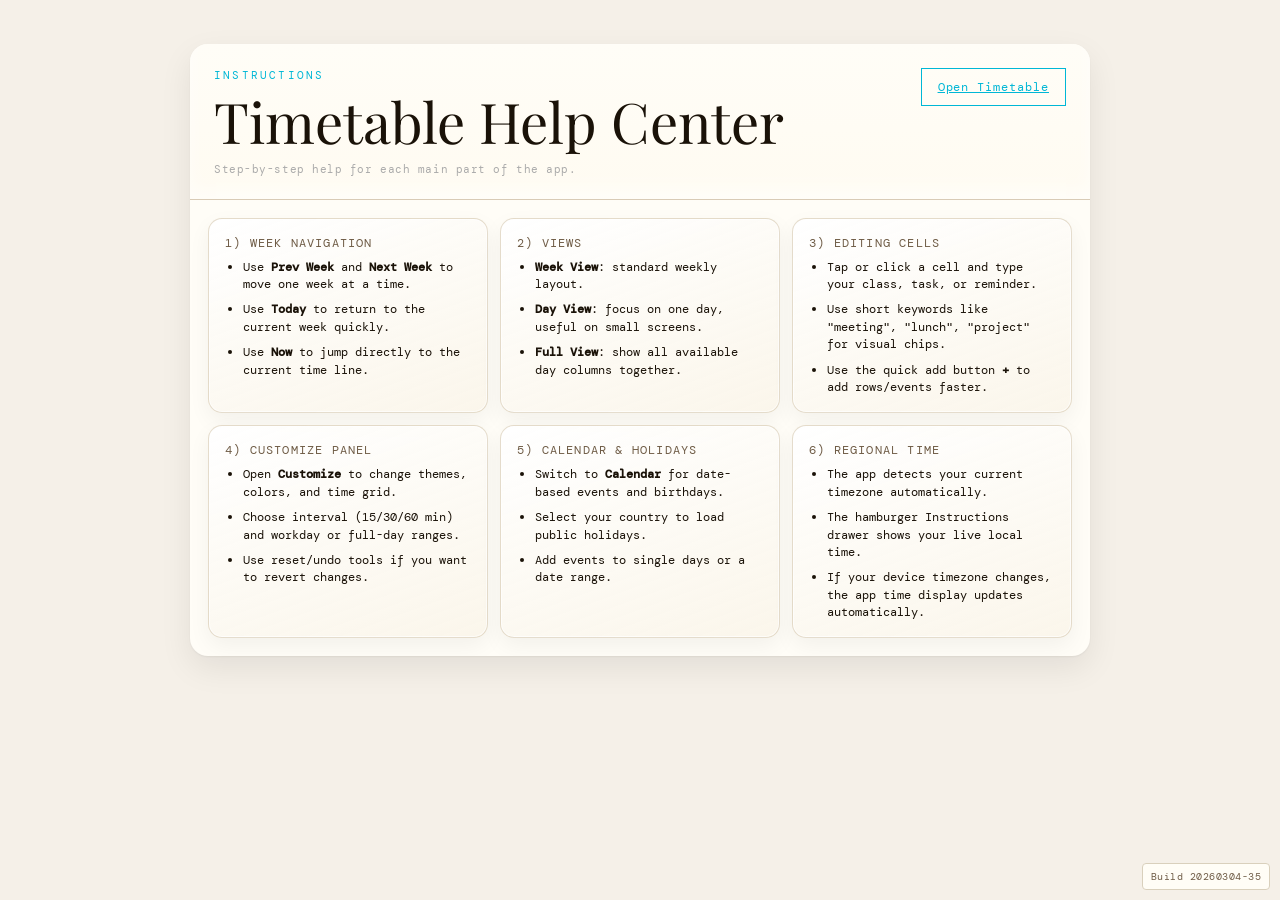
<file: instructions.html>
<!DOCTYPE html>
<html lang="en">
<head>
<meta charset="UTF-8">
<meta name="viewport" content="width=device-width, initial-scale=1, maximum-scale=1, user-scalable=no">
<title>Timetable Instructions</title>
<link href="https://fonts.googleapis.com/css2?family=Playfair+Display:wght@700&family=DM+Mono:wght@400;500&display=swap" rel="stylesheet">
<link rel="stylesheet" href="css/timetable.css?v=20260304-35">
</head>
<body>
<div class="page" style="max-width:900px; margin: 20px auto;">
  <div class="header" style="padding: 24px;">
    <div class="title-area">
      <span class="label">Instructions</span>
      <div id="main-title" style="cursor: default;">Timetable Help Center</div>
      <p class="hint" style="margin:10px 0 0;">Step-by-step help for each main part of the app.</p>
    </div>
    <div class="controls">
      <a class="btn" href="./index.html">Open Timetable</a>
    </div>
  </div>

  <div class="settings-grid" style="padding: 18px;">
    <div class="settings-card">
      <span class="settings-title">1) Week Navigation</span>
      <ul class="help-list">
        <li>Use <strong>Prev Week</strong> and <strong>Next Week</strong> to move one week at a time.</li>
        <li>Use <strong>Today</strong> to return to the current week quickly.</li>
        <li>Use <strong>Now</strong> to jump directly to the current time line.</li>
      </ul>
    </div>

    <div class="settings-card">
      <span class="settings-title">2) Views</span>
      <ul class="help-list">
        <li><strong>Week View</strong>: standard weekly layout.</li>
        <li><strong>Day View</strong>: focus on one day, useful on small screens.</li>
        <li><strong>Full View</strong>: show all available day columns together.</li>
      </ul>
    </div>

    <div class="settings-card">
      <span class="settings-title">3) Editing Cells</span>
      <ul class="help-list">
        <li>Tap or click a cell and type your class, task, or reminder.</li>
        <li>Use short keywords like "meeting", "lunch", "project" for visual chips.</li>
        <li>Use the quick add button <strong>+</strong> to add rows/events faster.</li>
      </ul>
    </div>

    <div class="settings-card">
      <span class="settings-title">4) Customize Panel</span>
      <ul class="help-list">
        <li>Open <strong>Customize</strong> to change themes, colors, and time grid.</li>
        <li>Choose interval (15/30/60 min) and workday or full-day ranges.</li>
        <li>Use reset/undo tools if you want to revert changes.</li>
      </ul>
    </div>

    <div class="settings-card">
      <span class="settings-title">5) Calendar & Holidays</span>
      <ul class="help-list">
        <li>Switch to <strong>Calendar</strong> for date-based events and birthdays.</li>
        <li>Select your country to load public holidays.</li>
        <li>Add events to single days or a date range.</li>
      </ul>
    </div>

    <div class="settings-card">
      <span class="settings-title">6) Regional Time</span>
      <ul class="help-list">
        <li>The app detects your current timezone automatically.</li>
        <li>The hamburger Instructions drawer shows your live local time.</li>
        <li>If your device timezone changes, the app time display updates automatically.</li>
      </ul>
    </div>
  </div>
</div>
<div id="build-badge" class="build-badge" aria-live="polite">Build 20260304-35</div>
</body>
</html>
</file>
<file: css/timetable.css>
*, *::before, *::after { box-sizing: border-box; margin: 0; padding: 0; }

  html {
    -webkit-text-size-adjust: 100%;
    text-size-adjust: 100%;
  }

  :root {
    --bg: #f5f0e8;
    --paper: #fffdf7;
    --ink: #1a1208;
    --accent: #c84b11;
    --ui-accent: #00b7d6;
    --cyber-cyan: #00f5ff;
    --electric-violet: #8a2be2;
    --line: #d9d0bc;
    --cell-hover: #fff3e0;
    --shadow: rgba(0,0,0,0.08);
    --header-grad-start: rgba(255, 253, 247, 0.97);
    --header-grad-end: rgba(255, 251, 241, 0.92);
    --panel-grad-start: rgba(255,255,255,0.75);
    --panel-grad-end: rgba(255,253,247,0.92);
    --toolbar-bg: rgba(255, 253, 247, 0.95);
    --table-head-bg: rgba(255, 253, 247, 0.98);
    --accent-soft: rgba(0,183,214,0.08);
    --accent-mid: rgba(0,183,214,0.16);
    --focus-bg: #fffbf0;
  }

  body {
    background: var(--bg);
    font-family: 'DM Mono', monospace;
    color: var(--ink);
    min-height: 100vh;
    padding: 24px 18px;
    padding-left: max(18px, env(safe-area-inset-left));
    padding-right: max(18px, env(safe-area-inset-right));
    padding-bottom: max(24px, env(safe-area-inset-bottom));
  }

  .app-hidden {
    display: none !important;
  }

  .auth-gate {
    position: fixed;
    inset: 0;
    z-index: 120;
    display: grid;
    place-items: center;
    padding: 16px;
    background: rgba(16, 20, 28, 0.34);
    backdrop-filter: blur(6px);
  }

  .auth-card {
    width: min(430px, 94vw);
    border: 1px solid var(--line);
    border-radius: 14px;
    background: var(--paper);
    box-shadow: 0 20px 44px rgba(0,0,0,0.18);
    padding: 20px;
    display: flex;
    flex-direction: column;
    gap: 12px;
  }

  .auth-app-name {
    font-family: 'Playfair Display', serif;
    font-size: 34px;
    line-height: 1.1;
    letter-spacing: 0.02em;
  }

  .auth-description {
    font-size: 12px;
    color: #6f5c46;
    line-height: 1.45;
  }

  .auth-title {
    font-size: 12px;
    letter-spacing: 0.1em;
    text-transform: uppercase;
    color: #6f5c46;
  }

  .auth-card input {
    font-family: 'DM Mono', monospace;
    font-size: 12px;
    padding: 10px 12px;
    border: 1px solid var(--line);
    background: white;
    outline: none;
  }

  .auth-card input:focus {
    border-color: var(--accent);
  }

  .page {
    width: min(1700px, 96vw);
    margin: 0 auto;
    background: var(--paper);
    border-radius: 18px;
    box-shadow: 0 12px 32px rgba(0,0,0,0.08), 0 1px 2px rgba(0,0,0,0.05);
    overflow: hidden;
    transition: box-shadow 0.2s ease;
  }

  .page:hover {
    box-shadow: 0 14px 34px rgba(0,0,0,0.1), 0 1px 2px rgba(0,0,0,0.05);
  }

  /* Header */
  .header {
    padding: 44px 52px 36px;
    border-bottom: none;
    box-shadow: inset 0 -1px 0 rgba(201, 183, 154, 0.7), inset 0 -10px 18px rgba(255, 255, 255, 0.55);
    background: linear-gradient(180deg, var(--header-grad-start), var(--header-grad-end));
    display: flex;
    align-items: flex-start;
    justify-content: space-between;
    gap: 20px;
  }

  .title-area { flex: 1; }

  .label {
    font-size: 11px;
    letter-spacing: 0.2em;
    text-transform: uppercase;
    color: var(--ui-accent);
    margin-bottom: 8px;
    display: block;
  }

  #main-title {
    font-family: 'Playfair Display', serif;
    font-size: clamp(32px, 5.6vw, 56px);
    line-height: 1.1;
    border: none;
    background: transparent;
    color: var(--ink);
    width: 100%;
    outline: none;
    cursor: text;
  }

  #main-title:hover, #main-title:focus {
    border-bottom: none;
  }

  .subtitle-input {
    font-family: 'DM Mono', monospace;
    font-size: 14px;
    color: #888;
    border: none;
    background: transparent;
    outline: none;
    margin-top: 8px;
    width: 100%;
    cursor: text;
  }

  .subtitle-input:hover, .subtitle-input:focus {
    border-bottom: none;
    color: var(--ink);
  }

  .controls {
    display: flex;
    flex-direction: row;
    gap: 10px;
    align-items: flex-end;
    justify-content: flex-end;
    flex-wrap: wrap;
    flex-shrink: 0;
  }

  #logout-btn {
    border-color: var(--accent);
    color: var(--accent);
  }

  #logout-btn:hover {
    background: var(--accent);
    color: #fff;
  }

  .settings-panel {
    border-bottom: none;
    background: linear-gradient(180deg, var(--panel-grad-start), var(--panel-grad-end));
    box-shadow: inset 0 -1px 0 rgba(205, 189, 162, 0.45), 0 8px 22px rgba(0,0,0,0.06);
    max-height: 0;
    overflow: hidden;
    transition: max-height 0.28s ease;
  }

  .settings-panel.open {
    max-height: min(78vh, 920px);
    overflow-y: auto;
    -webkit-overflow-scrolling: touch;
    overscroll-behavior: contain;
  }

  .settings-panel-head {
    display: flex;
    align-items: center;
    justify-content: space-between;
    gap: 10px;
    padding: 10px 14px;
    border-bottom: 1px solid rgba(205, 189, 162, 0.5);
    background: linear-gradient(180deg, rgba(255,255,255,0.96), rgba(255,253,247,0.94));
    position: sticky;
    top: 0;
    z-index: 2;
  }

  .settings-tabs {
    display: flex;
    gap: 8px;
    padding: 10px 14px;
    border-bottom: 1px solid rgba(205, 189, 162, 0.45);
    background: rgba(255, 253, 247, 0.92);
    position: sticky;
    top: 45px;
    z-index: 2;
    flex-wrap: wrap;
  }

  .help-backdrop {
    position: fixed;
    inset: 0;
    background: var(--shadow);
    opacity: 0;
    visibility: hidden;
    transition: opacity 0.2s ease;
    z-index: 30;
  }

  .help-backdrop.open {
    opacity: 1;
    visibility: visible;
  }

  .help-drawer {
    position: fixed;
    top: 0;
    right: 0;
    width: min(420px, 92vw);
    height: 100dvh;
    background: linear-gradient(180deg, var(--panel-grad-start), var(--panel-grad-end));
    border-left: 1px solid var(--line);
    box-shadow: -12px 0 28px var(--shadow);
    transform: translateX(102%);
    transition: transform 0.22s ease;
    z-index: 31;
    display: flex;
    flex-direction: column;
  }

  .help-drawer.open {
    transform: translateX(0);
  }

  .help-drawer-head {
    display: flex;
    align-items: center;
    justify-content: space-between;
    gap: 10px;
    padding: 12px 14px;
    border-bottom: 1px solid var(--line);
    background: var(--toolbar-bg);
  }

  .help-drawer-content {
    padding: 14px;
    display: grid;
    gap: 10px;
    overflow-y: auto;
  }

  .help-list {
    margin: 0;
    padding-left: 18px;
    display: grid;
    gap: 8px;
    color: var(--ink);
    font-size: 12px;
    line-height: 1.45;
  }

  .help-actions {
    display: flex;
    flex-wrap: wrap;
    gap: 8px;
  }

  .help-time-grid {
    display: grid;
    gap: 8px;
    padding: 10px;
    border: 1px solid var(--line);
    background: rgba(255, 255, 255, 0.6);
  }

  .help-time-row {
    display: grid;
    gap: 4px;
    font-size: 11px;
    letter-spacing: 0.04em;
    color: #7a6752;
  }

  .help-time-value {
    font-size: 13px;
    letter-spacing: 0.02em;
    color: var(--ink);
    font-weight: 600;
  }

  .help-time-select {
    font-family: 'DM Mono', monospace;
    font-size: 10px;
    letter-spacing: 0.04em;
    padding: 6px 8px;
    border: 1px solid var(--line);
    background: white;
    color: var(--ink);
    outline: none;
    width: 100%;
  }

  .help-time-select:focus {
    border-color: var(--ui-accent);
  }

  body.help-open {
    overflow: hidden;
  }

  .settings-tab-btn.active {
    background: var(--ink);
    color: var(--paper);
  }

  .settings-card.tab-hidden {
    display: none;
  }

  .settings-panel:not(.show-advanced) [data-advanced] {
    display: none !important;
  }

  #customize-advanced-toggle {
    margin-left: auto;
  }

  .settings-grid {
    display: grid;
    grid-template-columns: repeat(auto-fit, minmax(220px, 1fr));
    gap: 12px;
    padding: 14px 48px;
  }

  .settings-card {
    border: 1px solid rgba(215, 203, 180, 0.65);
    border-radius: 14px;
    background: linear-gradient(160deg, rgba(255,255,255,0.92), rgba(250,244,232,0.82));
    box-shadow: inset 0 0 0 1px rgba(255,255,255,0.65), 0 8px 22px rgba(0,0,0,0.05);
    padding: 16px;
    display: flex;
    flex-direction: column;
    gap: 8px;
    transition: box-shadow 0.18s ease, border-color 0.18s ease;
  }

  .settings-card:hover {
    box-shadow: inset 0 0 0 1px rgba(255,255,255,0.8), 0 10px 20px rgba(0,0,0,0.07);
  }

  .settings-title {
    font-size: 12px;
    letter-spacing: 0.1em;
    text-transform: uppercase;
    color: #6f5c46;
  }

  .settings-label {
    font-size: 11px;
    letter-spacing: 0.06em;
    text-transform: uppercase;
    color: #7c6a52;
  }

  .settings-help {
    font-size: 10px;
    letter-spacing: 0.04em;
    color: #8a7b67;
    margin-top: 2px;
  }

  .admin-auth {
    display: flex;
    flex-direction: column;
    gap: 6px;
    width: 100%;
  }

  .admin-auth input {
    font-family: 'DM Mono', monospace;
    font-size: 11px;
    border: 1px solid var(--line);
    background: white;
    color: var(--ink);
    padding: 7px 9px;
    outline: none;
  }

  .admin-auth input:focus {
    border-color: var(--accent);
  }

  .auth-status {
    font-size: 10px;
    letter-spacing: 0.05em;
    color: #888;
  }

  .auth-status:empty {
    display: none;
  }

  .locked {
    opacity: 0.72;
    pointer-events: none;
    user-select: none;
  }

  .btn {
    font-family: 'DM Mono', monospace;
    font-size: 12px;
    letter-spacing: 0.08em;
    padding: 10px 16px;
    border: 1.5px solid var(--ui-accent);
    background: transparent;
    color: var(--ui-accent);
    cursor: pointer;
    transition: background-color 0.16s ease, color 0.16s ease, box-shadow 0.16s ease;
    white-space: nowrap;
    touch-action: manipulation;
    -webkit-tap-highlight-color: transparent;
  }

  input,
  textarea,
  select,
  button {
    -webkit-tap-highlight-color: transparent;
  }

  input,
  textarea,
  select {
    font-size: 16px !important;
  }

  .btn:focus-visible,
  .toolbar-select:focus-visible,
  .auth-card input:focus-visible,
  .admin-auth input:focus-visible,
  #main-title:focus-visible,
  .subtitle-input:focus-visible,
  td input:focus-visible,
  td textarea:focus-visible,
  th input:focus-visible {
    outline: 2px solid var(--ui-accent);
    outline-offset: 2px;
  }

  .btn:hover { background: var(--ui-accent); color: #fff; box-shadow: 0 3px 10px rgba(0,183,214,0.2); }
  .btn.auth-active {
    background: var(--ui-accent);
    color: #fff;
  }
  .btn.time-preset-active {
    background: var(--ui-accent);
    color: #fff;
  }
  .btn.danger { border-color: var(--ui-accent); color: var(--ui-accent); }
  .btn.danger:hover { background: var(--ui-accent); color: white; }

  /* Table */
  .table-wrap {
    overflow-x: auto;
    overflow-y: auto;
    max-height: 82vh;
    padding: 0;
    position: relative;
    animation: fadeIn 0.35s ease;
    border-radius: 14px;
    box-shadow: inset 0 0 0 1px rgba(217, 208, 188, 0.45);
    -webkit-overflow-scrolling: touch;
    overscroll-behavior: contain;
    touch-action: pan-x pan-y;
    background: #161820;
  }

  .week-toolbar {
    border-bottom: none;
    padding: 8px 14px;
    display: flex;
    align-items: center;
    gap: 10px;
    flex-wrap: wrap;
    background: #090b12;
    backdrop-filter: blur(2px);
    box-shadow: inset 0 -1px 0 rgba(205, 189, 162, 0.65), inset 0 -8px 14px rgba(255,255,255,0.35);
  }

  .day-pill-bar {
    display: none;
  }

  .mobile-week-nav {
    display: none;
  }

  .quick-add-fab {
    position: fixed;
    right: 18px;
    bottom: 78px;
    z-index: 40;
    width: 52px;
    height: 52px;
    border-radius: 50%;
    border: 0;
    background: var(--ui-accent);
    color: #fff;
    font-size: 28px;
    line-height: 1;
    cursor: pointer;
    box-shadow: 0 10px 24px rgba(0, 183, 214, 0.34);
  }

  .quick-add-actions {
    position: fixed;
    right: 18px;
    bottom: 138px;
    z-index: 40;
    display: none;
    flex-direction: column;
    gap: 8px;
  }

  .quick-add-actions.open {
    display: flex;
  }

  .cell-edit-sheet {
    position: fixed;
    left: 0;
    right: 0;
    bottom: 0;
    z-index: 110;
    display: none;
    padding: 10px;
    background: rgba(0, 0, 0, 0.22);
  }

  .cell-edit-sheet.open {
    display: block;
  }

  .cell-edit-card {
    border: 1px solid var(--line);
    border-radius: 14px 14px 0 0;
    background: var(--paper);
    padding: 12px;
    display: flex;
    flex-direction: column;
    gap: 8px;
  }

  #cell-edit-input {
    font-family: 'DM Mono', monospace;
    width: 100%;
    border: 1px solid var(--line);
    padding: 10px;
    resize: vertical;
    min-height: 84px;
  }

  .cell-edit-actions {
    display: flex;
    gap: 8px;
    flex-wrap: wrap;
  }

  .toast-root {
    position: fixed;
    right: 14px;
    bottom: 14px;
    z-index: 130;
    display: flex;
    flex-direction: column;
    gap: 8px;
    pointer-events: none;
  }

  .toast-item {
    background: rgba(26, 18, 8, 0.92);
    color: #fff;
    border-radius: 10px;
    padding: 8px 10px;
    font-size: 11px;
    letter-spacing: 0.04em;
    box-shadow: 0 8px 20px rgba(0,0,0,0.22);
    max-width: 260px;
  }

  .action-dialog {
    position: fixed;
    inset: 0;
    z-index: 125;
    display: none;
    align-items: flex-end;
    justify-content: center;
    background: rgba(0, 0, 0, 0.26);
    padding: 10px;
  }

  .action-dialog.open {
    display: flex;
  }

  .action-dialog-card {
    width: min(520px, 96vw);
    border: 1px solid var(--line);
    border-radius: 14px 14px 0 0;
    background: var(--paper);
    padding: 12px;
    display: flex;
    flex-direction: column;
    gap: 8px;
  }

  .action-dialog-message {
    font-size: 11px;
    line-height: 1.45;
    color: #6f5c46;
    white-space: pre-wrap;
  }

  .action-dialog-input {
    font-family: 'DM Mono', monospace;
    border: 1px solid var(--line);
    padding: 9px 10px;
    min-height: 42px;
    display: none;
  }

  .action-dialog-input.show {
    display: block;
  }

  .action-dialog-actions {
    display: flex;
    gap: 8px;
    justify-content: flex-end;
    flex-wrap: wrap;
  }

  .toolbar-group {
    display: flex;
    align-items: center;
    gap: 8px;
    flex-wrap: wrap;
  }

  .toolbar-group.compact-controls {
    gap: 6px;
  }

  .guide-hint-btn {
    opacity: 0.9;
    font-weight: 600;
  }

  .guide-hint-btn:hover {
    opacity: 1;
  }

  #focus-day-select {
    display: none;
  }

  .toolbar-select {
    font-family: 'DM Mono', monospace;
    font-size: 10px;
    letter-spacing: 0.04em;
    padding: 6px 8px;
    border: 1px solid var(--line);
    background: white;
    color: var(--ink);
    outline: none;
  }

  .toolbar-select:focus {
    border-color: var(--ui-accent);
  }

  .week-label {
    font-size: 12px;
    letter-spacing: 0.03em;
    color: #9ea8b8;
    margin-left: auto;
  }

  .btn.small {
    padding: 5px 10px;
    font-size: 10px;
  }

  .btn:disabled {
    opacity: 0.45;
    cursor: not-allowed;
  }

  .view-stack {
    position: relative;
  }

  .view-panel {
    display: none;
    opacity: 0;
    transform: translateY(8px);
    transition: opacity 0.25s ease, transform 0.25s ease;
  }

  .view-panel.active {
    display: block;
    opacity: 1;
    transform: translateY(0);
  }

  .view-toggle.active {
    background: var(--ink);
    color: var(--paper);
  }

  .now-line {
    position: absolute;
    height: 2px;
    background: #ff0000;
    display: none;
    pointer-events: none;
    z-index: 18;
    transform: translateY(-50%);
  }

  .now-line::before {
    content: '';
    position: absolute;
    left: 0;
    top: 50%;
    transform: translate(-50%, -50%);
    width: 8px;
    height: 8px;
    border-radius: 50%;
    background: #ff0000;
  }

  .now-line::after {
    content: attr(data-time);
    position: absolute;
    right: 0;
    top: 50%;
    transform: translate(0, -50%);
    background: #ff0000;
    color: #fff;
    font-family: 'DM Mono', monospace;
    font-size: 9px;
    letter-spacing: 0.04em;
    line-height: 1;
    padding: 3px 5px;
    border-radius: 999px;
    white-space: nowrap;
  }

  table {
    width: 100%;
    border-collapse: collapse;
  }

  #timetable {
    width: max-content;
    min-width: 100%;
  }

  thead tr {
    border-bottom: 1px solid var(--line);
    background: #090b12;
  }

  th {
    padding: 0;
    font-weight: 500;
    font-size: 11px;
    letter-spacing: 0.1em;
    text-transform: uppercase;
    position: sticky;
    top: 0;
    z-index: 8;
    background: #090b12;
  }

  th:first-child {
    position: sticky;
    left: 0;
    z-index: 10;
    background: #090b12;
    background-color: #090b12;
    box-shadow: 2px 0 8px rgba(0,0,0,0.4);
  }

  th input {
    font-family: 'DM Mono', monospace;
    font-size: 12px;
    letter-spacing: 0.05em;
    text-transform: uppercase;
    font-weight: 500;
    padding: 10px 12px;
    border: none;
    background: transparent;
    color: #b6c0ce;
    width: 100%;
    outline: none;
    text-align: center;
    cursor: text;
  }

  th input:first-child { text-align: left; }
  th:first-child input { text-align: left; padding-left: 18px; }

  th input:hover, th input:focus {
    background: var(--accent-soft);
  }

  td {
    border-bottom: 1px solid var(--line);
    border-right: 1px solid var(--line);
    padding: 0;
    vertical-align: top;
    min-width: 118px;
    background: #171a22;
  }

  #tbody tr {
    height: var(--slot-row-height, 52px);
  }

  td:first-child {
    border-right: 1px solid var(--line);
    min-width: 100px;
    position: sticky;
    left: 0;
    z-index: 10;
    background: #12151d;
    background-color: #12151d;
    box-shadow: 2px 0 8px rgba(0,0,0,0.42);
  }

  td:last-child { border-right: none; }

  td input, td textarea {
    font-family: 'DM Mono', monospace;
    font-size: 14px;
    padding: 16px 22px;
    border: none;
    background: transparent;
    color: rgba(196, 206, 220, 0.52);
    width: 100%;
    outline: none;
    resize: none;
    cursor: text;
    min-height: 100%;
    height: 100%;
    border-radius: 0;
    transition: background 0.15s ease, box-shadow 0.15s ease;
  }

  .timed-event-overlay,
  .timed-event-badge,
  .timed-event-badge-event,
  .timed-event-badge-birthday,
  .timed-event-badge-overlap {
    display: none;
  }

  .timed-event-layer {
    position: absolute;
    top: 0;
    bottom: auto;
    pointer-events: none;
    z-index: 3;
  }

  .time-hour-lines {
    position: absolute;
    pointer-events: none;
    z-index: 1;
    background-image: linear-gradient(to bottom, rgba(106, 137, 191, 0.42) 1px, transparent 1px);
  }

  .timed-event-block {
    font-family: 'DM Mono', monospace;
    font-size: 10px;
    line-height: 1.18;
    color: var(--ink);
    background: rgba(66, 84, 99, 0.78);
    border: 1px solid rgba(150, 172, 192, 0.25);
    border-radius: 10px;
    padding: 6px 6px 5px 8px;
    position: absolute;
    box-sizing: border-box;
    overflow: hidden;
    white-space: nowrap;
    border-left: 0;
    box-shadow: 0 3px 8px rgba(0,0,0,0.24);
  }

  .timed-event-block::before {
    content: '';
    position: absolute;
    left: 6px;
    top: 6px;
    bottom: 6px;
    width: 4px;
    border-radius: 999px;
    background: rgba(227, 236, 246, 0.92);
  }

  .timed-event-block-event {
    background: rgba(66, 84, 99, 0.78);
  }

  .timed-event-block-birthday {
    background: rgba(86, 92, 114, 0.82);
  }

  .timed-event-block-birthday::before {
    background: rgba(242, 224, 190, 0.95);
  }

  .timed-event-block-overlap {
    border-color: rgba(176, 196, 219, 0.36);
  }

  .timed-event-line {
    overflow: hidden;
    text-overflow: ellipsis;
    white-space: nowrap;
  }

  .timed-event-line-title {
    font-weight: 700;
    font-size: 10px;
    line-height: 1.2;
    letter-spacing: 0.01em;
    padding-left: 8px;
  }

  .timed-event-line-meta {
    font-size: 9px;
    line-height: 1.12;
    opacity: 0.9;
    padding-left: 8px;
  }

  .timed-event-badge {
    font-family: 'DM Mono', monospace;
    font-size: 10px;
    line-height: 1.2;
    color: var(--ink);
    background: var(--event-chip-base, rgba(200,75,17,0.06));
    border: 1px solid var(--line);
    border-radius: 4px;
    padding: 2px 4px;
    overflow: hidden;
    text-overflow: ellipsis;
  }

  @media (min-width: 1100px) {
    .table-wrap {
      overflow-x: hidden;
    }

    #timetable {
      width: 100%;
      table-layout: fixed;
    }

    #timetable td,
    #timetable th {
      min-width: 0;
    }
  }

  .timed-event-badge-event {
    background: var(--event-chip-deep, rgba(79,70,229,0.12));
  }

  .timed-event-badge-birthday {
    background: var(--event-chip-lunch, rgba(245,158,11,0.16));
  }

  .timed-event-badge-overlap {
    background: var(--event-chip-meeting, rgba(220,38,38,0.12));
    border-color: rgba(220, 38, 38, 0.35);
  }

  td input:hover, td textarea:hover {
    filter: none;
  }

  body.table-view-full #timetable {
    width: 100% !important;
    min-width: 100% !important;
    table-layout: fixed;
  }

  body.table-view-full td {
    min-width: 74px !important;
  }

  body.table-view-full td:first-child {
    min-width: 62px !important;
  }

  body.table-view-full th input,
  body.table-view-full td input,
  body.table-view-full td textarea {
    font-size: 11px !important;
    padding-left: 6px !important;
    padding-right: 6px !important;
    min-height: 40px !important;
  }

  td:first-child input {
    font-weight: 500;
    font-size: 13px;
    letter-spacing: 0.01em;
    color: #b1bac8;
    padding-left: 18px;
  }

  .today-header input {
    color: #ff584f !important;
  }

  tr:hover td { background: #1c202a; }
  tr:hover td:first-child { background: #171c25; }

  th.column-themed,
  td.column-themed {
    background: var(--column-theme-bg);
  }

  td.column-themed input,
  td.column-themed textarea {
    background: var(--column-theme-cell-bg, transparent);
  }

  td.column-themed .event-chip,
  td.column-themed .event-chip.event-deep,
  td.column-themed .event-chip.event-meeting,
  td.column-themed .event-chip.event-lunch,
  td.column-themed .event-chip.event-break,
  td.column-themed .event-chip.event-project {
    background: var(--column-event-chip-base, var(--event-chip-base, rgba(200,75,17,0.06))) !important;
  }

  td.column-themed .event-chip.event-deep { background: var(--column-event-chip-deep, var(--event-chip-deep, rgba(79,70,229,0.12))) !important; }
  td.column-themed .event-chip.event-meeting { background: var(--column-event-chip-meeting, var(--event-chip-meeting, rgba(220,38,38,0.12))) !important; }
  td.column-themed .event-chip.event-lunch { background: var(--column-event-chip-lunch, var(--event-chip-lunch, rgba(245,158,11,0.16))) !important; }
  td.column-themed .event-chip.event-break { background: var(--column-event-chip-break, var(--event-chip-break, rgba(245,158,11,0.16))) !important; }
  td.column-themed .event-chip.event-project { background: var(--column-event-chip-project, var(--event-chip-project, rgba(6,95,70,0.14))) !important; }

  tr:hover td.column-themed {
    background: var(--column-theme-bg);
  }

  td input:focus, td textarea:focus {
    background: var(--focus-bg);
  }

  .event-chip {
    box-shadow: inset 0 0 0 1px rgba(0,0,0,0.04);
    background: var(--event-chip-base, rgba(200,75,17,0.06)) !important;
  }

  .event-chip.event-deep { background: var(--event-chip-deep, rgba(79,70,229,0.12)) !important; }
  .event-chip.event-meeting { background: var(--event-chip-meeting, rgba(220,38,38,0.12)) !important; }
  .event-chip.event-lunch { background: var(--event-chip-lunch, rgba(245,158,11,0.16)) !important; }
  .event-chip.event-break { background: var(--event-chip-break, rgba(245,158,11,0.16)) !important; }
  .event-chip.event-project { background: var(--event-chip-project, rgba(6,95,70,0.14)) !important; }

  .custom-cell-color {
    background: var(--custom-cell-color, transparent) !important;
  }

  td.column-themed .custom-cell-color,
  td .custom-cell-color.event-chip,
  td.column-themed .custom-cell-color.event-chip,
  td.column-themed .custom-cell-color.event-chip.event-deep,
  td.column-themed .custom-cell-color.event-chip.event-meeting,
  td.column-themed .custom-cell-color.event-chip.event-lunch,
  td.column-themed .custom-cell-color.event-chip.event-break,
  td.column-themed .custom-cell-color.event-chip.event-project {
    background: var(--custom-cell-color, transparent) !important;
  }

  .selected-cell {
    box-shadow: inset 0 0 0 2px var(--ui-accent) !important;
  }

  tr.selected-row td {
    background: var(--accent-mid) !important;
  }

  th.selected-column,
  td.selected-column {
    background: var(--accent-mid) !important;
  }

  .today-col {
    box-shadow: inset 0 0 0 1px var(--ui-accent);
  }

  .today-header input {
    color: var(--ui-accent);
    font-weight: 700;
  }

  .calendar-wrap {
    padding: 18px 22px 24px;
    min-height: 460px;
  }

  .calendar-head {
    display: flex;
    align-items: center;
    justify-content: space-between;
    gap: 10px;
    margin-bottom: 14px;
  }

  .calendar-title {
    font-family: 'Playfair Display', serif;
    font-size: clamp(24px, 3vw, 34px);
  }

  .calendar-grid {
    display: grid;
    grid-template-columns: repeat(7, 1fr);
    gap: 8px;
  }

  .calendar-dayhead {
    font-size: 10px;
    letter-spacing: 0.08em;
    text-transform: uppercase;
    color: #746453;
    padding: 6px 8px;
    border-bottom: 1px solid var(--line);
  }

  .calendar-cell {
    min-height: 84px;
    border: 1px solid rgba(215, 203, 180, 0.6);
    background: linear-gradient(170deg, #fffefa, #fff8ec);
    padding: 8px;
    display: flex;
    flex-direction: column;
    gap: 6px;
    transition: box-shadow 0.16s ease, border-color 0.16s ease;
    box-shadow: inset 0 0 0 1px rgba(255,255,255,0.65);
  }

  .calendar-cell:hover {
    border-color: #d1c3ab;
    box-shadow: 0 6px 14px rgba(0,0,0,0.07), inset 0 0 0 1px rgba(255,255,255,0.75);
  }

  .calendar-cell.outside {
    opacity: 0.45;
    background: #fbf8f1;
  }

  .calendar-cell.today {
    border-color: var(--accent);
    box-shadow: inset 0 0 0 1px var(--accent);
  }

  .calendar-cell.holiday {
    background: #fff1f1;
  }

  .calendar-cell.birthday-day {
    background: linear-gradient(135deg, #fff5fb, #fff1f1, #fffaf0);
    position: relative;
    overflow: hidden;
  }

  .calendar-cell.birthday-day::after {
    content: '🎉';
    position: absolute;
    right: 8px;
    top: 6px;
    font-size: 16px;
    animation: none;
  }

  .calendar-date {
    font-size: 11px;
    color: #5a4b3d;
  }

  .holiday-tag {
    font-size: 10px;
    color: #8b1f1f;
    background: rgba(220, 38, 38, 0.12);
    padding: 4px 6px;
    border-radius: 3px;
  }

  .holiday-tag.locked::after {
    content: ' 🔒';
    font-size: 9px;
  }

  .calendar-tools {
    display: flex;
    justify-content: flex-end;
  }

  .calendar-add-btn {
    border: 1px dashed var(--line);
    background: transparent;
    color: #5f5244;
    font-family: 'DM Mono', monospace;
    font-size: 10px;
    padding: 2px 6px;
    cursor: pointer;
    border-radius: 3px;
  }

  .calendar-add-btn:hover {
    border-color: var(--accent);
    color: var(--accent);
  }

  .user-event-tag {
    font-size: 10px;
    color: #1f2937;
    background: #edf2ff;
    border: 1px solid #dbe3ff;
    padding: 4px 6px;
    border-radius: 3px;
    display: flex;
    justify-content: space-between;
    gap: 6px;
    align-items: center;
  }

  .user-event-tag.birthday {
    background: #ffe8f3;
    border-color: #ffc9df;
    color: #7d1d4f;
  }

  .user-event-text {
    overflow: hidden;
    text-overflow: ellipsis;
    white-space: nowrap;
  }

  .event-actions {
    display: inline-flex;
    gap: 4px;
  }

  .event-icon-btn {
    border: none;
    background: transparent;
    font-size: 11px;
    cursor: pointer;
    line-height: 1;
    opacity: 0.8;
  }

  .event-icon-btn:hover {
    opacity: 1;
    transform: none;
  }

  .calendar-editor {
    margin-top: 4px;
    border: 1px solid var(--line);
    background: rgba(255,255,255,0.9);
    border-radius: 4px;
    padding: 6px;
    display: flex;
    flex-direction: column;
    gap: 6px;
  }

  .calendar-editor-input,
  .calendar-editor-select {
    width: 100%;
    border: 1px solid var(--line);
    background: #fff;
    color: var(--ink);
    font-family: 'DM Mono', monospace;
    font-size: 10px;
    padding: 5px 6px;
    border-radius: 3px;
  }

  .calendar-editor-actions {
    display: flex;
    gap: 6px;
    justify-content: flex-end;
  }

  .calendar-editor-btn {
    border: 1px solid var(--line);
    background: transparent;
    color: var(--ink);
    font-family: 'DM Mono', monospace;
    font-size: 10px;
    padding: 3px 7px;
    border-radius: 3px;
    cursor: pointer;
  }

  .calendar-editor-btn:hover {
    border-color: var(--accent);
    color: var(--accent);
  }

  .calendar-editor-btn.secondary {
    opacity: 0.85;
  }

  .calendar-info {
    margin-top: 12px;
    font-size: 11px;
    color: #7b6b5a;
    display: flex;
    justify-content: space-between;
    gap: 10px;
    flex-wrap: wrap;
  }

  .stacked-buttons {
    display: flex;
    flex-direction: column;
    gap: 8px;
  }

  @keyframes pulseLine {
    0%, 100% { opacity: 0.9; }
    50% { opacity: 0.55; }
  }

  @keyframes fadeIn {
    from { opacity: 0; transform: translateY(6px); }
    to { opacity: 1; transform: translateY(0); }
  }

  @keyframes partyPop {
    0%, 100% { transform: translateY(0) scale(1); opacity: 0.95; }
    50% { transform: translateY(-2px) scale(1.08); opacity: 1; }
  }

  /* Row controls */
  .row-actions {
    display: flex;
    align-items: center;
    justify-content: center;
    padding: 12px 8px;
  }

  .row-del {
    font-size: 16px;
    width: 24px;
    height: 24px;
    display: flex;
    align-items: center;
    justify-content: center;
    border: none;
    background: transparent;
    color: var(--line);
    cursor: pointer;
    border-radius: 50%;
    transition: all 0.15s;
    font-family: monospace;
  }

  .row-del:hover { background: var(--accent); color: white; }

  td.action-cell {
    min-width: 40px;
    width: 40px;
    border-right: none;
    background: transparent !important;
  }

  /* Footer */
  .footer {
    padding: 20px 48px;
    border-top: 1px solid var(--line);
    display: flex;
    gap: 12px;
    align-items: center;
    flex-wrap: wrap;
  }

  /* Color cells */
  .cell-color-free { background: #f0fdf4 !important; }
  .cell-color-busy { background: #fef2f2 !important; }
  .cell-color-focus { background: #eff6ff !important; }
  .cell-color-break { background: #fefce8 !important; }

  .color-btn {
    font-family: 'DM Mono', monospace;
    font-size: 10px;
    padding: 4px 10px;
    border: 1px solid var(--line);
    background: transparent;
    cursor: pointer;
    border-radius: 2px;
    transition: all 0.1s;
  }

  .color-btn:hover { border-color: var(--ink); }

  .hint {
    font-size: 11px;
    color: #aaa;
    letter-spacing: 0.05em;
    margin-left: auto;
  }

  .build-badge {
    position: fixed;
    right: 10px;
    bottom: 10px;
    z-index: 2147483647;
    font-family: 'DM Mono', monospace;
    font-size: 10px;
    letter-spacing: 0.05em;
    padding: 6px 8px;
    border: 1px solid var(--line);
    background: rgba(255, 253, 247, 0.94);
    color: #6f5c46;
    border-radius: 4px;
    pointer-events: none;
  }

  .swipe-hint {
    display: none;
    font-size: 10px;
    letter-spacing: 0.05em;
    color: #7a6752;
    padding: 8px 12px 0;
    user-select: none;
  }

  .color-tools {
    display: flex;
    align-items: center;
    gap: 8px;
    flex-wrap: wrap;
  }

  .color-picker {
    width: 30px;
    height: 24px;
    border: 1px solid var(--line);
    background: transparent;
    padding: 0;
    cursor: pointer;
  }

  .color-presets {
    display: grid;
    grid-template-columns: repeat(8, minmax(0, 1fr));
    gap: 6px;
  }

  .color-preset-btn {
    width: 100%;
    height: 20px;
    border: 1px solid var(--line);
    background: var(--preset-color);
    cursor: pointer;
    border-radius: 2px;
    transition: border-color 0.12s ease;
  }

  .color-preset-btn:hover {
    border-color: var(--ink);
  }

  .theme-presets {
    display: grid;
    grid-template-columns: repeat(8, minmax(0, 1fr));
    gap: 6px;
  }

  .theme-preset-btn {
    width: 100%;
    height: 18px;
    border: 1px solid var(--line);
    background: var(--theme-chip);
    cursor: pointer;
    border-radius: 2px;
    transition: border-color 0.12s ease, box-shadow 0.12s ease;
  }

  .theme-preset-btn:hover {
    border-color: var(--ink);
  }

  .theme-preset-btn.active {
    border-color: var(--ink);
    box-shadow: 0 0 0 1px var(--ink) inset;
  }

  @media (max-width: 1024px) {
    body {
      padding: 14px 10px;
      padding-left: max(10px, env(safe-area-inset-left));
      padding-right: max(10px, env(safe-area-inset-right));
      padding-bottom: max(14px, env(safe-area-inset-bottom));
    }

    .page {
      width: 100%;
      border-radius: 8px;
    }

    .header {
      padding: 22px 16px 16px;
      flex-direction: column;
      gap: 14px;
    }

    .controls {
      width: 100%;
      justify-content: flex-end;
    }

    .settings-grid {
      grid-template-columns: 1fr 1fr;
      padding: 12px 16px;
    }

    .week-toolbar {
      padding: 8px 10px;
      gap: 8px;
    }

    .toolbar-group {
      width: 100%;
      justify-content: flex-start;
    }

    .footer {
      padding: 14px 16px;
    }
  }

  @media (max-width: 720px) {
    body {
      padding-bottom: max(88px, env(safe-area-inset-bottom));
    }

    .settings-tabs {
      top: 42px;
    }

    .help-drawer {
      width: 100vw;
    }

    #timetable {
      min-width: 980px;
    }

    .build-badge {
      right: 8px;
      bottom: 8px;
      font-size: 9px;
      padding: 5px 7px;
    }

    .swipe-hint {
      display: block;
    }

    .swipe-hint.hidden {
      display: none;
    }

    .settings-panel.open {
      max-height: 48vh;
    }

    .auth-card {
      width: 96vw;
      padding: 16px;
      border-radius: 10px;
    }

    .auth-title {
      font-size: 11px;
    }

    .auth-app-name {
      font-size: 28px;
    }

    #main-title {
      font-size: clamp(24px, 8vw, 34px);
    }

    .subtitle-input {
      font-size: 12px;
    }

    .settings-grid {
      grid-template-columns: 1fr;
      gap: 10px;
    }

    .settings-card {
      padding: 10px;
    }

    .btn,
    .btn.small,
    .calendar-add-btn,
    .event-icon-btn,
    .toolbar-select,
    .admin-auth input,
    #cell-color-picker,
    .auth-card input {
      min-height: 44px;
      font-size: 12px;
    }

    .event-icon-btn {
      min-width: 44px;
      min-height: 44px;
    }

    .auth-card input,
    .toolbar-select {
      font-size: 16px;
    }

    .row-del {
      width: 44px;
      height: 44px;
      font-size: 18px;
    }

    .color-preset-btn,
    .theme-preset-btn {
      min-height: 28px;
    }

    .toolbar-group {
      gap: 6px;
    }

    .auth-card .btn {
      width: 100%;
    }

    .week-toolbar {
      overflow-x: hidden;
      overflow-y: visible;
      flex-wrap: wrap;
      align-items: flex-start;
    }

    .desktop-week-nav {
      display: none;
    }

    .day-pill-bar {
      display: flex;
      gap: 8px;
      overflow-x: auto;
      padding: 8px 10px;
      position: sticky;
      top: 48px;
      z-index: 15;
      background: var(--toolbar-bg);
      border-bottom: 1px solid rgba(205, 189, 162, 0.45);
      -webkit-overflow-scrolling: touch;
    }

    .day-pill-btn {
      flex: 0 0 auto;
      min-width: 64px;
      min-height: 44px;
      padding: 0 12px;
      border: 1px solid var(--line);
      background: #fff;
      color: var(--ink);
      border-radius: 999px;
      font-family: 'DM Mono', monospace;
      font-size: 11px;
      letter-spacing: 0.04em;
    }

    .day-pill-btn.active {
      background: var(--ink);
      color: var(--paper);
      border-color: var(--ink);
    }

    .mobile-week-nav {
      position: fixed;
      left: 0;
      right: 0;
      bottom: 0;
      z-index: 25;
      display: grid;
      grid-template-columns: repeat(3, 1fr);
      gap: 8px;
      padding: 8px 10px max(10px, env(safe-area-inset-bottom));
      background: rgba(255, 253, 247, 0.98);
      border-top: 1px solid rgba(205, 189, 162, 0.65);
      backdrop-filter: blur(4px);
      transform: translateY(0);
      transition: opacity 0.2s ease;
    }

    #calendar-collapse-btn {
      display: inline-flex;
    }

    #calendar-panel.calendar-collapsed .calendar-grid,
    #calendar-panel.calendar-collapsed .calendar-info {
      display: none;
    }

    #calendar-panel.calendar-collapsed .calendar-wrap {
      min-height: 0;
      padding-bottom: 12px;
    }

    body.mobile-nav-hidden .mobile-week-nav {
      transform: translateY(100%);
    }

    .mobile-week-nav .btn {
      min-height: 44px;
      width: 100%;
    }

    .quick-add-fab {
      right: 12px;
      bottom: 92px;
      width: 54px;
      height: 54px;
    }

    .quick-add-actions {
      right: 12px;
      bottom: 156px;
    }

    .toast-root {
      right: 10px;
      bottom: calc(76px + env(safe-area-inset-bottom));
    }

    .action-dialog-card {
      width: 100%;
    }

    .week-toolbar .toolbar-group {
      width: 100%;
      flex-wrap: wrap;
      flex: 1 1 100%;
      align-items: center;
    }

    .week-toolbar .toolbar-group .btn,
    .week-toolbar .toolbar-group .toolbar-select {
      flex: 1 1 calc(50% - 6px);
      min-width: 120px;
    }

    .week-label {
      white-space: nowrap;
      flex: 0 0 auto;
    }

    .week-label {
      width: 100%;
      margin-left: 0;
      font-size: 10px;
    }

    .calendar-wrap {
      padding: 12px 10px 16px;
      min-height: 360px;
    }

    .calendar-head {
      flex-wrap: wrap;
      justify-content: center;
    }

    .calendar-title {
      width: 100%;
      text-align: center;
      font-size: 24px;
    }

    .calendar-grid {
      gap: 6px;
    }

    .calendar-cell {
      min-height: 74px;
      padding: 6px;
      gap: 4px;
    }

    .table-wrap {
      max-height: 72vh;
      overflow-x: auto;
      overflow-y: auto;
      touch-action: pan-x pan-y;
      -webkit-overflow-scrolling: touch;
      overscroll-behavior: contain;
    }

    #timetable input,
    #timetable textarea {
      -webkit-user-select: none;
      user-select: none;
    }

    #timetable input:focus,
    #timetable textarea:focus {
      -webkit-user-select: text;
      user-select: text;
    }

    th:first-child {
      position: sticky;
      left: 0;
      z-index: 10;
      background: var(--table-head-bg);
      background-color: var(--table-head-bg);
      box-shadow: 2px 0 6px rgba(0,0,0,0.15);
    }

    td:first-child {
      position: sticky;
      left: 0;
      z-index: 10;
      background: var(--table-head-bg);
      background-color: var(--table-head-bg);
      box-shadow: 2px 0 6px rgba(0,0,0,0.15);
    }

    .week-toolbar {
      position: sticky;
      top: 0;
      z-index: 16;
    }

    th input,
    td input,
    td textarea {
      padding: 12px 10px;
      font-size: 16px;
      min-height: 56px;
    }

    td:first-child input,
    th:first-child input {
      padding-left: 12px;
    }

    .hint {
      margin-left: 0;
      width: 100%;
      line-height: 1.35;
    }
  }

  @media (max-width: 380px) {
    #timetable {
      min-width: 900px;
    }

    body {
      padding: 8px 6px;
      padding-left: max(6px, env(safe-area-inset-left));
      padding-right: max(6px, env(safe-area-inset-right));
      padding-bottom: max(10px, env(safe-area-inset-bottom));
    }

    .header {
      padding: 14px 10px 12px;
      gap: 10px;
    }

    .settings-grid {
      padding: 10px;
      gap: 8px;
    }

    .week-toolbar {
      padding: 8px;
      gap: 6px;
    }

    .toolbar-group {
      gap: 5px;
    }

    .week-toolbar {
      gap: 5px;
    }

    .btn,
    .btn.small,
    .calendar-add-btn,
    .event-icon-btn,
    .toolbar-select,
    .admin-auth input,
    #cell-color-picker,
    .auth-card input {
      min-height: 44px;
      font-size: 11px;
      letter-spacing: 0.04em;
      padding-left: 10px;
      padding-right: 10px;
    }

    .auth-title {
      font-size: 23px;
    }

    #main-title {
      font-size: clamp(21px, 9vw, 28px);
    }

    .footer {
      padding: 10px;
      gap: 8px;
    }

    .hint {
      font-size: 10px;
    }

    .table-wrap {
      max-height: 66vh;
    }

    td {
      min-width: 106px;
    }

    td:first-child {
      min-width: 84px;
    }

    th input,
    td input,
    td textarea {
      padding: 10px 8px;
      font-size: 16px;
    }

    td:first-child input,
    th:first-child input {
      padding-left: 8px;
    }

    .calendar-wrap {
      padding: 10px 8px 12px;
      min-height: 320px;
    }

    .calendar-grid {
      gap: 4px;
    }

    .calendar-cell {
      min-height: 64px;
      padding: 5px;
      gap: 3px;
    }

    .calendar-date,
    .holiday-tag,
    .user-event-tag,
    .calendar-dayhead {
      font-size: 9px;
    }
  }

  @media (min-width: 721px) {
    #calendar-collapse-btn,
    .cell-edit-sheet {
      display: none !important;
    }

    .action-dialog {
      align-items: center;
    }

    .action-dialog-card {
      border-radius: 14px;
    }
  }

  @media (hover: none) {
    .table-wrap {
      overflow-x: auto;
      overflow-y: auto;
      touch-action: pan-x pan-y;
      -webkit-overflow-scrolling: touch;
      overscroll-behavior: contain;
    }

    th:first-child,
    td:first-child {
      position: sticky;
      left: 0;
      z-index: 10;
      background: var(--table-head-bg);
      background-color: var(--table-head-bg);
      box-shadow: 2px 0 6px rgba(0,0,0,0.15);
    }

    th,
    td,
    th input,
    td input,
    td textarea {
      touch-action: auto;
    }

    .page:hover,
    .settings-card:hover,
    .calendar-cell:hover,
    td input:hover,
    td textarea:hover,
    .btn:hover,
    .theme-preset-btn:hover,
    .color-preset-btn:hover,
    .event-icon-btn:hover {
      transform: none;
      box-shadow: none;
      filter: none;
    }
  }

  @media (prefers-reduced-motion: reduce) {
    *, *::before, *::after {
      animation: none !important;
      transition: none !important;
      scroll-behavior: auto !important;
    }
  }
</file>
